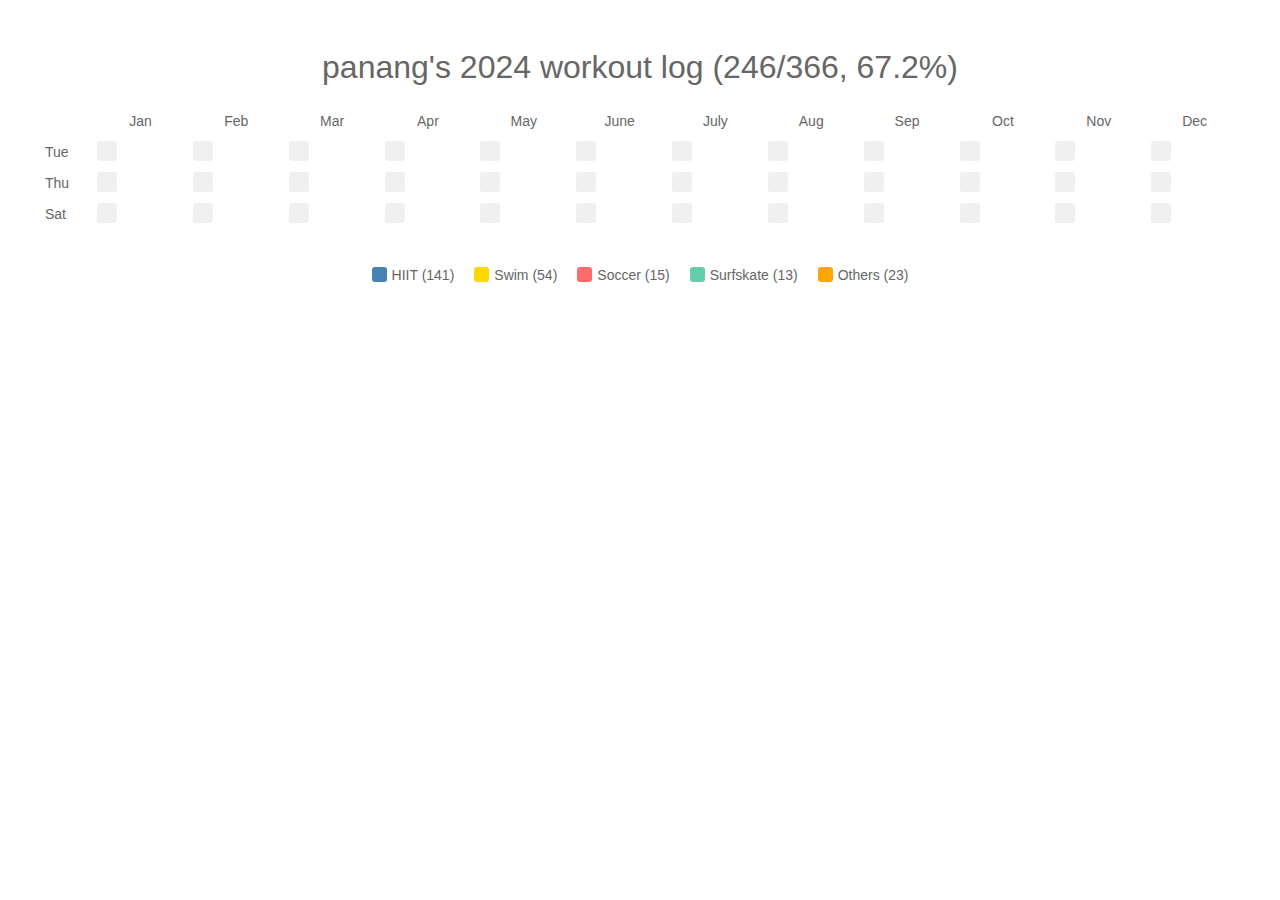
<file: cursor-gen/index.html>
<!DOCTYPE html>
<html lang="zh">
<head>
    <meta charset="UTF-8">
    <meta name="viewport" content="width=device-width, initial-scale=1.0">
    <title>运动记录日志</title>
    <link rel="stylesheet" href="styles.css">
</head>
<body>
    <div class="container">
        <h1 id="yearTitle"></h1>
        <div id="workoutLog"></div>
    </div>
    <script src="data.js"></script>
    <script src="script.js"></script>
</body>
</html>
</file>
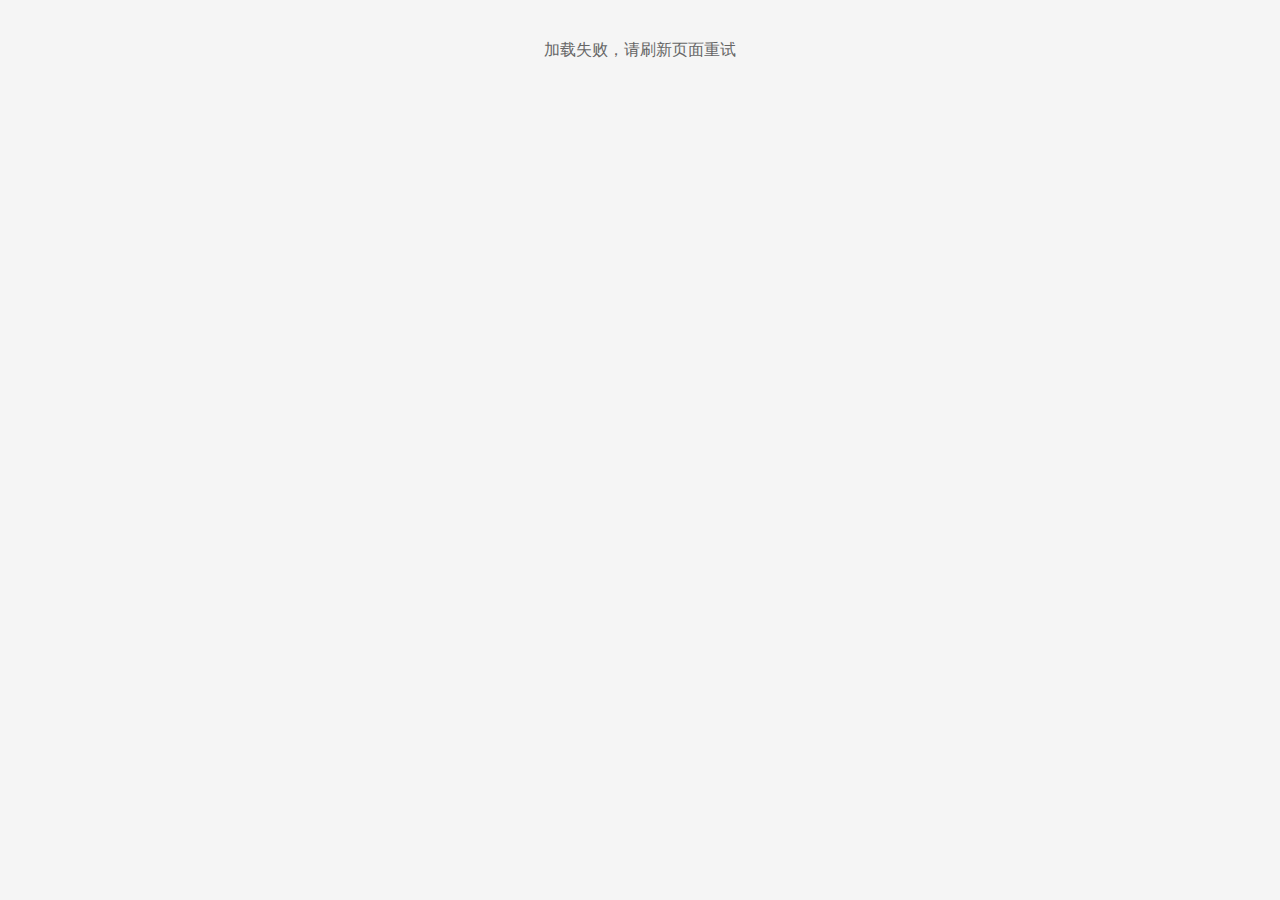
<file: workout.html>
<html>
<meta http-equiv="Access-Control-Allow-Origin" content="*" >
<script type="text/javascript" src="http://d3js.org/d3.v3.min.js"></script>
<script type="text/javascript" src="cal-heatmap.js"></script>
<link rel="stylesheet" href="cal-heatmap.css" />
<script src="https://html2canvas.hertzen.com/dist/html2canvas.min.js"></script>

<style id="dynamic-styles"></style>
<style>
    body {
        font-family: Arial, sans-serif;
        background-color: #f5f5f5;
        margin: 0;
        padding: 20px;
    }
    
    #heatmap-container {
        background-color: white;
        padding: 20px;
        border-radius: 8px;
        box-shadow: 0 2px 10px rgba(0,0,0,0.1);
        width: fit-content;
        margin: 0 auto;
        overflow-x: auto;
        text-align: left;
    }
    
    .heatmap-year {
        margin: 30px 0;
        page-break-inside: avoid;
        width: fit-content;
        display: block;
    }
    
    #save-button {
        position: fixed;
        top: 20px;
        right: 20px;
        padding: 10px 20px;
        background-color: #4CAF50;
        color: white;
        border: none;
        border-radius: 5px;
        cursor: pointer;
        font-size: 14px;
        z-index: 1000;
    }
    
    #save-button:hover {
        background-color: #45a049;
    }
    
    #loading {
        text-align: center;
        padding: 20px;
        font-size: 16px;
        color: #666;
    }
</style>
<div id="loading">正在加载运动数据...</div>
<div id="heatmap-container" style="display: none;"></div>

<script type="text/javascript">
// 只在一处定义年份数据
const yearData = {
    2024: {"1704470400": 1, "1704556800": 4, "1704643200": 3, "1704816000": 1, "1704988800": 5, "1705161600": 5, "1705248000": 5, "1705334400": 5, "1705507200": 1, "1705593600": 1, "1705680000": 4, "1705766400": 2, "1705852800": 3, "1706198400": 5, "1706630400": 1, "1706976000": 2, "1707062400": 5, "1707148800": 2, "1707408000": 5, "1707494400": 5, "1707580800": 1, "1707667200": 1, "1707840000": 1, "1707926400": 1, "1708012800": 2, "1708099200": 4, "1708185600": 1, "1708272000": 1, "1708444800": 1, "1708531200": 1, "1708790400": 2, "1708876800": 3, "1708963200": 1, "1709136000": 1, "1709222400": 1, "1709308800": 2, "1709395200": 4, "1709568000": 1, "1709654400": 1, "1709740800": 1, "1709827200": 1, "1709913600": 4, "1710000000": 2, "1710345600": 1, "1710432000": 1, "1710518400": 4, "1710604800": 2, "1710691200": 1, "1710777600": 5, "1710864000": 1, "1710950400": 1, "1711036800": 4, "1711209600": 4, "1711296000": 3, "1711382400": 1, "1711468800": 1, "1711555200": 1, "1711641600": 1, "1711728000": 4, "1711814400": 2, "1711987200": 1, "1712073600": 1, "1712332800": 2, "1712419200": 1, "1712505600": 1, "1712592000": 1, "1712678400": 1, "1712764800": 1, "1713024000": 2, "1713110400": 3, "1713456000": 1, "1713542400": 1, "1713628800": 2, "1713715200": 1, "1713801600": 1, "1713888000": 1, "1714147200": 2, "1714233600": 5, "1714320000": 1, "1714492800": 1, "1714579200": 2, "1714752000": 1, "1714838400": 4, "1714924800": 1, "1715184000": 1, "1715443200": 2, "1715529600": 3, "1715616000": 1, "1715702400": 1, "1715788800": 1, "1715875200": 1, "1716048000": 2, "1716134400": 1, "1716220800": 1, "1716307200": 1, "1716393600": 1, "1716480000": 5, "1716566400": 5, "1716652800": 2, "1716739200": 3, "1716825600": 1, "1717084800": 5, "1717344000": 1, "1717430400": 1, "1717603200": 1, "1717776000": 1, "1717862400": 2, "1717948800": 1, "1718121600": 1, "1718208000": 1, "1718640000": 1, "1718812800": 1, "1718899200": 1, "1718985600": 2, "1719072000": 2, "1719158400": 1, "1719244800": 1, "1719417600": 1, "1719504000": 1, "1719590400": 2, "1719676800": 2, "1719763200": 3, "1719849600": 1, "1719936000": 1, "1720108800": 1, "1720195200": 2, "1720281600": 2, "1720368000": 1, "1720540800": 1, "1720627200": 1, "1720713600": 1, "1720800000": 2, "1720886400": 2, "1720972800": 3, "1721059200": 1, "1721404800": 2, "1721491200": 2, "1721577600": 1, "1721923200": 1, "1722009600": 1, "1722096000": 2, "1722182400": 3, "1722268800": 1, "1722441600": 1, "1722528000": 2, "1723392000": 3, "1723478400": 1, "1723564800": 1, "1723651200": 1, "1723737600": 1, "1723824000": 2, "1723910400": 2, "1723996800": 1, "1724083200": 1, "1724169600": 1, "1724256000": 1, "1724428800": 2, "1724601600": 2, "1724860800": 1, "1724947200": 2, "1725033600": 2, "1725120000": 2, "1725206400": 1, "1725292800": 1, "1725379200": 1, "1725465600": 1, "1725638400": 2, "1725724800": 2, "1725811200": 3, "1725897600": 1, "1725984000": 1, "1726070400": 1, "1726329600": 2, "1726416000": 2, "1726502400": 2, "1726588800": 1, "1726675200": 1, "1726761600": 1, "1726848000": 2, "1726934400": 2, "1727020800": 1, "1727107200": 1, "1727193600": 5, "1727280000": 1, "1727452800": 2, "1727539200": 1, "1727625600": 1, "1727712000": 2, "1727798400": 5, "1727884800": 5, "1727971200": 5, "1728057600": 5, "1728230400": 2, "1728316800": 1, "1728403200": 1, "1728748800": 2, "1728835200": 1, "1729008000": 1, "1729094400": 1, "1729180800": 1, "1729267200": 2, "1729353600": 2, "1729699200": 5, "1729785600": 5, "1729872000": 5, "1730217600": 1, "1730304000": 1, "1730390400": 1, "1730476800": 1, "1730563200": 2, "1730649600": 3, "1730736000": 1, "1730908800": 1, "1730995200": 1, "1731081600": 1, "1731168000": 2, "1731254400": 3, "1731513600": 1, "1731600000": 1, "1731686400": 2, "1731772800": 1, "1731859200": 1, "1731945600": 1, "1732032000": 1, "1732464000": 1, "1732550400": 1, "1732809600": 1, "1732896000": 2, "1732982400": 5, "1733068800": 1, "1733155200": 1, "1733241600": 1, "1733328000": 1, "1733414400": 1, "1733500800": 4, "1733587200": 1, "1733846400": 1, "1734364800": 1, "1734796800": 4, "1734883200": 1, "1734969600": 1, "1735056000": 1, "1735142400": 1, "1735315200": 5, "1735401600": 4, "1735488000": 3},
    2023: {"1672588800": 1, "1672675200": 1, "1672848000": 1, "1673107200": 1, "1673193600": 1, "1673539200": 1, "1673712000": 1, "1674230400": 1, "1674316800": 5, "1674489600": 5, "1674921600": 1, "1675094400": 1, "1675180800": 1, "1675267200": 1, "1675440000": 1, "1675526400": 2, "1675612800": 3, "1676044800": 1, "1676131200": 2, "1676304000": 1, "1676390400": 1, "1676563200": 1, "1676736000": 2, "1676822400": 1, "1676908800": 1, "1677081600": 1, "1677168000": 1, "1677427200": 1, "1678032000": 1, "1678204800": 1, "1678291200": 1, "1678377600": 5, "1678550400": 2, "1678636800": 3, "1678809600": 1, "1678982400": 5, "1679155200": 2, "1679241600": 1, "1679500800": 1, "1679673600": 1, "1679760000": 2, "1679846400": 1, "1680364800": 2, "1680624000": 1, "1681315200": 1, "1681488000": 1, "1681574400": 2, "1681660800": 3, "1681920000": 1, "1682006400": 1, "1682179200": 5, "1682265600": 5, "1682352000": 5, "1682438400": 1, "1682524800": 1, "1682784000": 5, "1682870400": 5, "1683043200": 2, "1683648000": 5, "1683734400": 5, "1683820800": 1, "1684080000": 1, "1684166400": 1, "1684252800": 5, "1684339200": 1, "1684425600": 1, "1684598400": 2, "1684684800": 3, "1684771200": 1, "1684857600": 1, "1684944000": 1, "1685203200": 2, "1685289600": 1, "1685462400": 1, "1685721600": 1, "1685808000": 4, "1685894400": 3, "1686067200": 1, "1686153600": 1, "1686240000": 1, "1686326400": 4, "1686499200": 1, "1686758400": 1, "1686844800": 1, "1687017600": 2, "1687104000": 1, "1687363200": 4, "1687449600": 2, "1687536000": 1, "1687622400": 1, "1687708800": 3, "1687795200": 1, "1687881600": 1, "1687968000": 1, "1688140800": 5, "1688227200": 1, "1688486400": 1, "1688745600": 2, "1688832000": 2, "1688918400": 3, "1689177600": 1, "1689350400": 2, "1689436800": 2, "1689523200": 1, "1689609600": 1, "1689696000": 1, "1689868800": 1, "1689955200": 2, "1690041600": 2, "1690128000": 3, "1690214400": 1, "1690387200": 1, "1690473600": 1, "1690560000": 1, "1690646400": 4, "1690732800": 1, "1690819200": 1, "1690905600": 1, "1690992000": 1, "1691078400": 1, "1691251200": 1, "1691337600": 3, "1691424000": 5, "1691510400": 1, "1691596800": 1, "1691683200": 1, "1691769600": 4, "1691856000": 1, "1691942400": 1, "1692028800": 1, "1692115200": 1, "1692288000": 1, "1692374400": 4, "1692460800": 2, "1692547200": 1, "1692633600": 3, "1692720000": 1, "1692892800": 1, "1692979200": 2, "1693065600": 4, "1693152000": 1, "1693411200": 1, "1693497600": 1, "1693584000": 1, "1693670400": 4, "1693756800": 1, "1693843200": 1, "1693929600": 1, "1694016000": 1, "1694102400": 1, "1694188800": 1, "1694275200": 4, "1694448000": 1, "1694534400": 1, "1694620800": 1, "1694793600": 5, "1694880000": 5, "1695052800": 1, "1695139200": 1, "1695312000": 1, "1695398400": 4, "1695484800": 4, "1695657600": 1, "1695830400": 1, "1695916800": 2, "1696089600": 5, "1696176000": 5, "1696262400": 5, "1696435200": 4, "1696521600": 2, "1696694400": 1, "1696780800": 1, "1696867200": 1, "1696953600": 1, "1697040000": 5, "1697126400": 4, "1697299200": 4, "1697472000": 1, "1697990400": 1, "1698076800": 1, "1698249600": 1, "1698336000": 5, "1698422400": 1, "1698508800": 2, "1698595200": 5, "1698681600": 1, "1698854400": 1, "1698940800": 1, "1699027200": 4, "1699113600": 2, "1699200000": 1, "1699286400": 1, "1699372800": 5, "1699459200": 1, "1699545600": 5, "1699632000": 4, "1699718400": 2, "1699804800": 1, "1700150400": 1, "1700236800": 4, "1700323200": 2, "1700409600": 3, "1700755200": 1, "1700841600": 4, "1700928000": 2, "1701100800": 5, "1701187200": 1, "1701360000": 1, "1701446400": 4, "1701532800": 2, "1701705600": 1, "1701792000": 1, "1701878400": 1, "1702051200": 4, "1702137600": 4, "1702224000": 1, "1702483200": 1, "1702656000": 4, "1702742400": 2, "1702828800": 1, "1702915200": 1, "1703001600": 1, "1703088000": 1, "1703174400": 1, "1703260800": 4, "1703347200": 2, "1703433600": 3, "1703865600": 4, "1703952000": 2},
    2022: {"1641052800": 1, "1641830400": 1, "1642003200": 1, "1642089600": 1, "1642176000": 2, "1642262400": 1, "1642435200": 1, "1642521600": 1, "1642608000": 1, "1642780800": 2, "1642867200": 1, "1642953600": 1, "1643040000": 1, "1643126400": 1, "1644076800": 1, "1644163200": 1, "1644249600": 1, "1644336000": 1, "1644422400": 1, "1644681600": 2, "1644768000": 1, "1644854400": 1, "1645027200": 1, "1645200000": 2, "1645286400": 1, "1645459200": 1, "1645632000": 1, "1645718400": 1, "1645891200": 1, "1645977600": 1, "1646064000": 1, "1646150400": 1, "1646236800": 1, "1646323200": 1, "1646496000": 1, "1646582400": 1, "1646841600": 1, "1646928000": 1, "1647014400": 1, "1647100800": 1, "1647273600": 1, "1647360000": 1, "1647446400": 1, "1647532800": 1, "1647619200": 1, "1647705600": 1, "1647792000": 1, "1647878400": 1, "1648051200": 1, "1648137600": 1, "1648310400": 1, "1648396800": 1, "1648483200": 1, "1648569600": 1, "1648828800": 1, "1649001600": 1, "1649174400": 1, "1649260800": 1, "1649347200": 1, "1649520000": 1, "1649606400": 3, "1649692800": 1, "1649865600": 1, "1650038400": 1, "1650124800": 2, "1650211200": 1, "1650297600": 1, "1650384000": 1, "1650470400": 1, "1650729600": 1, "1650816000": 1, "1650988800": 1, "1651075200": 1, "1651161600": 1, "1651248000": 1, "1651334400": 1, "1651420800": 1, "1651593600": 1, "1651680000": 1, "1651766400": 1, "1651852800": 1, "1651939200": 2, "1652025600": 3, "1652112000": 1, "1652198400": 1, "1652284800": 1, "1652371200": 1, "1652544000": 2, "1652803200": 5, "1652889600": 1, "1653062400": 1, "1653148800": 2, "1653235200": 3, "1653580800": 1, "1653667200": 1, "1653753600": 2, "1653840000": 1, "1653926400": 1, "1654012800": 1, "1654099200": 1, "1654185600": 1, "1654358400": 2, "1654444800": 1, "1654531200": 1, "1654617600": 1, "1654704000": 1, "1654790400": 1, "1654876800": 1, "1654963200": 2, "1655049600": 1, "1655136000": 1, "1655222400": 1, "1655308800": 1, "1655481600": 2, "1655568000": 2, "1655654400": 3, "1655740800": 1, "1656000000": 1, "1656086400": 1, "1656172800": 2, "1656259200": 1, "1656345600": 1, "1656518400": 1, "1656604800": 1, "1656777600": 2, "1656864000": 3, "1656950400": 1, "1657123200": 1, "1657209600": 1, "1657296000": 2, "1657382400": 2, "1657468800": 1, "1657555200": 1, "1657641600": 1, "1657728000": 1, "1657814400": 1, "1657900800": 1, "1658073600": 1, "1658160000": 1, "1658246400": 1, "1658419200": 1, "1658505600": 1, "1658678400": 1, "1659024000": 1, "1659110400": 1, "1659196800": 1, "1659283200": 1, "1659369600": 1, "1659456000": 1, "1660060800": 1, "1660147200": 1, "1660233600": 1, "1660406400": 1, "1660492800": 3, "1660579200": 1, "1660665600": 1, "1660838400": 5, "1661011200": 2, "1661097600": 1, "1661270400": 1, "1661356800": 1, "1661443200": 1, "1661529600": 2, "1661616000": 2, "1661702400": 3, "1661961600": 1, "1662048000": 1, "1662134400": 1, "1662220800": 1, "1662307200": 1, "1662393600": 1, "1662480000": 1, "1662566400": 1, "1662825600": 1, "1662912000": 1, "1662998400": 1, "1663084800": 1, "1663257600": 5, "1663344000": 4, "1663430400": 4, "1663516800": 1, "1663603200": 1, "1663862400": 1, "1663948800": 4, "1664035200": 2, "1664208000": 1, "1664553600": 4, "1664640000": 2, "1664726400": 2, "1664812800": 2, "1664899200": 1, "1664985600": 4, "1665072000": 2, "1665158400": 1, "1665244800": 1, "1665331200": 1, "1665417600": 1, "1665504000": 1, "1665763200": 4, "1665849600": 4, "1665936000": 3, "1666022400": 1, "1666108800": 1, "1666195200": 5, "1666281600": 1, "1666368000": 4, "1666454400": 2, "1666627200": 1, "1666972800": 4, "1667059200": 2, "1667145600": 3, "1667232000": 5, "1667318400": 1, "1667491200": 5, "1667577600": 1, "1667664000": 1, "1667923200": 1, "1668009600": 1, "1668096000": 1, "1668182400": 4, "1668268800": 2, "1668355200": 3, "1668528000": 1, "1668614400": 1, "1668700800": 1, "1668787200": 4, "1668873600": 2, "1668960000": 1, "1669046400": 1, "1669132800": 1, "1669478400": 4, "1669651200": 5, "1669737600": 1, "1669824000": 1, "1669996800": 5, "1670342400": 1, "1670428800": 1, "1670515200": 3, "1670688000": 1, "1670774400": 1, "1670860800": 1, "1671120000": 1, "1671292800": 1, "1671379200": 1, "1671465600": 1, "1672416000": 4},
    2021: {"1609430400": 2, "1609516800": 1, "1609603200": 1, "1609776000": 1, "1609862400": 1, "1610035200": 1, "1610208000": 2, "1610640000": 1, "1610726400": 2, "1610812800": 1, "1610985600": 1, "1611331200": 2, "1611590400": 1, "1611676800": 1, "1611936000": 1, "1612022400": 2, "1612540800": 2, "1612886400": 2, "1612972800": 1, "1613145600": 1, "1613232000": 1, "1613318400": 1, "1613404800": 2, "1613491200": 1, "1613577600": 1, "1613664000": 1, "1613750400": 1, "1613923200": 2, "1614009600": 1, "1614096000": 1, "1614182400": 1, "1614355200": 2, "1614441600": 1, "1614528000": 1, "1614700800": 1, "1614787200": 1, "1614960000": 1, "1615046400": 2, "1615132800": 1, "1615219200": 1, "1615305600": 1, "1615392000": 4, "1615564800": 1, "1615651200": 2, "1615824000": 1, "1615910400": 1, "1615996800": 1, "1616169600": 2, "1616256000": 1, "1616342400": 1, "1616428800": 1, "1616515200": 1, "1616774400": 2, "1616860800": 1, "1616947200": 3, "1617292800": 1, "1617379200": 2, "1617465600": 4, "1617552000": 1, "1617638400": 1, "1617811200": 1, "1617897600": 1, "1617984000": 1, "1618070400": 2, "1618156800": 3, "1618329600": 1, "1618416000": 1, "1618588800": 1, "1618675200": 2, "1618848000": 1, "1618934400": 1, "1619193600": 2, "1619366400": 1, "1619539200": 1, "1619798400": 1, "1619884800": 1, "1619971200": 2, "1620057600": 1, "1620144000": 1, "1620230400": 1, "1620403200": 1, "1620489600": 2, "1620748800": 1, "1620835200": 4, "1621008000": 2, "1621094400": 1, "1621267200": 1, "1621353600": 1, "1621440000": 1, "1621526400": 1, "1621612800": 2, "1621699200": 2, "1621785600": 1, "1621872000": 1, "1621958400": 1, "1622131200": 1, "1622217600": 2, "1622304000": 1, "1622649600": 1, "1622736000": 1, "1622822400": 1, "1622908800": 2, "1622995200": 3, "1623254400": 4, "1623427200": 1, "1623600000": 2, "1624032000": 1, "1624118400": 2, "1624204800": 3, "1624377600": 1, "1624550400": 1, "1624636800": 2, "1624723200": 1, "1624982400": 1, "1625068800": 1, "1625241600": 2, "1625328000": 2, "1625414400": 3, "1625500800": 1, "1625673600": 4, "1625760000": 1, "1625846400": 2, "1625932800": 2, "1626019200": 1, "1626105600": 1, "1626451200": 2, "1626537600": 2, "1626624000": 1, "1626969600": 1, "1627574400": 1, "1627660800": 2, "1627747200": 2, "1627833600": 3, "1627920000": 1, "1628006400": 1, "1628092800": 1, "1628265600": 2, "1628352000": 2, "1628438400": 1, "1628611200": 1, "1628870400": 2, "1628956800": 2, "1629043200": 3, "1629475200": 2, "1629561600": 2, "1629734400": 1, "1630080000": 2, "1630166400": 2, "1630252800": 3, "1630339200": 1, "1630425600": 1, "1630512000": 1, "1630684800": 2, "1630771200": 2, "1630857600": 1, "1631030400": 1, "1631116800": 4, "1631203200": 1, "1631289600": 2, "1631376000": 2, "1631548800": 1, "1631635200": 1, "1631721600": 1, "1631980800": 1, "1632067200": 1, "1632153600": 2, "1632240000": 1, "1632326400": 1, "1632412800": 1, "1632499200": 2, "1632672000": 3, "1632844800": 1, "1633017600": 2, "1633104000": 1, "1633190400": 2, "1633363200": 1, "1633449600": 5, "1633536000": 5, "1633795200": 1, "1633881600": 3, "1633968000": 1, "1634227200": 1, "1634313600": 4, "1634572800": 1, "1634659200": 1, "1634745600": 1, "1634832000": 1, "1635004800": 2, "1635091200": 1, "1635177600": 1, "1635264000": 1, "1635350400": 1, "1635436800": 1, "1635609600": 2, "1635696000": 1, "1635782400": 1, "1636041600": 1, "1636128000": 1, "1636214400": 2, "1636300800": 1, "1636387200": 1, "1636732800": 1, "1636819200": 2, "1636905600": 1, "1636992000": 1, "1637078400": 1, "1637164800": 4, "1637424000": 2, "1637510400": 1, "1637596800": 1, "1637683200": 1, "1637769600": 1, "1637942400": 1, "1638028800": 2, "1638201600": 1, "1638288000": 1, "1638374400": 1, "1638460800": 1, "1638633600": 2, "1638720000": 1, "1638806400": 1, "1638892800": 1, "1639065600": 1, "1639152000": 1, "1639238400": 2, "1639411200": 1, "1639497600": 1, "1639584000": 1, "1639670400": 1, "1639843200": 2, "1639929600": 1, "1640102400": 1, "1640188800": 1, "1640448000": 2, "1640534400": 1, "1640620800": 1, "1640707200": 0, "1640793600": 0, "1640880000": 0}
};

// 从yearData获取年份列表，并按降序排序
const years = Object.keys(yearData)
    .map(Number)
    .sort((a, b) => b - a);

// 创建样式和容器
function createContainers() {
    // 生成CSS样式
    const styles = years.map((year, index) => {
        // 根据年份数量动态计算 opacity
        const minOpacity = 0.3; // 设置最小透明度
        const opacityStep = years.length <= 4 
            ? 0.2 
            : (1 - minOpacity) / (years.length - 1); // 动态计算步长
        const opacity = Math.max(1 - index * opacityStep, minOpacity);
        
        return `#cal-heatmap-${year} { opacity: ${opacity.toFixed(2)}; }`;
    }).join('\n');
    
    document.getElementById('dynamic-styles').textContent = styles;
    
    // 生成容器DIVs
    const container = document.getElementById('heatmap-container');
    years.forEach(year => {
        const div = document.createElement('div');
        div.id = `cal-heatmap-${year}`;
        div.className = 'heatmap-year';
        container.appendChild(div);
    });
}

// 计算有记录的天数
function getRecordedDays(data) {
    return Object.keys(data).length;
}

// 获取全年天数
function getDaysInYear(year) {
    return ((year % 4 === 0 && year % 100 !== 0) || year % 400 === 0) ? 366 : 365;
}

// 创建热力图的函数
function createHeatmap(year) {
    const legendDesc = (year === 2021) 
        ? ["HIIT", "Swim", "Soccer", "Walk", "Others"]
        : ["HIIT", "Swim", "Soccer", "Surfskate", "Others"];

    const recordedDays = getRecordedDays(yearData[year]);
    const totalDays = getDaysInYear(year);
    const percentage = (recordedDays / totalDays * 100).toFixed(1);
    
    var cal = new CalHeatMap();
    cal.init({
        itemSelector: `#cal-heatmap-${year}`,
        domain: "year",
        subDomain: "day",
        cellSize: 10,
        cellRadius: 1,
        domainLabelFormat: "",
        domainMargin: [40,0,0,28],
        range: 1,
        legend: [1, 2, 3, 4],
        legendHorizontalPosition: "center",
        legendCellSize: 10,
        legendDesc: legendDesc,
        graphTitle: `pananq's ${year} workout log (${recordedDays}/${totalDays}, ${percentage}%)`,
        start: new Date(year, 0),
        data: yearData[year]
    });
}

// 在所有热力图渲染完成后，添加保存按钮和保存功能
function addSaveButton() {
    const button = document.createElement('button');
    button.id = 'save-button';
    button.innerHTML = '💾 保存为图片';
    button.onclick = async () => {
        try {
            // 显示加载状态
            button.innerHTML = '⏳ 生成中...';
            button.disabled = true;
            
            const container = document.getElementById('heatmap-container');
            
            // 等待一下确保所有内容都渲染完成
            await new Promise(resolve => setTimeout(resolve, 300));
            
            // 使用更好的配置进行截图
            const canvas = await html2canvas(container, {
                backgroundColor: '#ffffff',
                scale: 2, // 提高分辨率
                useCORS: true,
                allowTaint: true,
                width: container.scrollWidth,
                height: container.scrollHeight,
                scrollX: 0,
                scrollY: 0
            });
            
            // 转换为图片并下载
            const link = document.createElement('a');
            const currentDate = new Date().toISOString().split('T')[0];
            link.download = `workout-heatmap-${currentDate}.png`;
            link.href = canvas.toDataURL('image/png', 1.0);
            link.click();
            
            // 恢复按钮状态
            button.innerHTML = '✅ 保存成功';
            setTimeout(() => {
                button.innerHTML = '💾 保存为图片';
                button.disabled = false;
            }, 2000);
            
        } catch (error) {
            console.error('保存图片失败:', error);
            button.innerHTML = '❌ 保存失败';
            setTimeout(() => {
                button.innerHTML = '💾 保存为图片';
                button.disabled = false;
            }, 2000);
        }
    };
    document.body.appendChild(button);
}

// 修改初始化代码，优化加载速度
async function initializeHeatmaps() {
    try {
        // 创建容器
        createContainers();
        
        // 逐个创建热力图，减少等待时间
        for (const year of years) {
            await new Promise(resolve => {
                createHeatmap(year);
                // 减少渲染等待时间
                setTimeout(resolve, 200);
            });
        }
        
        // 隐藏加载提示，显示热力图容器
        document.getElementById('loading').style.display = 'none';
        document.getElementById('heatmap-container').style.display = 'block';
        
        // 减少最终等待时间
        await new Promise(resolve => setTimeout(resolve, 100));
        
        // 添加保存按钮
        addSaveButton();
        
        console.log('所有热力图已加载完成');
        
    } catch (error) {
        console.error('初始化热力图失败:', error);
        document.getElementById('loading').innerHTML = '加载失败，请刷新页面重试';
    }
}

// 启动初始化
initializeHeatmaps();
</script>

</html>
</file>
<file: cursor-gen/styles.css>
.container {
    max-width: 1200px;
    margin: 0 auto;
    padding: 20px;
    font-family: Arial, sans-serif;
}

h1 {
    text-align: center;
    color: #666;
    font-weight: normal;
}

.workout-grid {
    display: grid;
    grid-template-columns: 50px repeat(12, 1fr);
    gap: 5px;
    margin-bottom: 40px;
}

.month-header {
    text-align: center;
    color: #666;
    font-size: 14px;
    padding: 5px;
}

.day-label {
    color: #666;
    font-size: 14px;
    padding: 5px;
}

.workout-cell {
    width: 20px;
    height: 20px;
    border-radius: 3px;
    margin: 2px;
}

.legend {
    display: flex;
    justify-content: center;
    gap: 20px;
    margin-top: 10px;
}

.legend-item {
    display: flex;
    align-items: center;
    font-size: 14px;
    color: #666;
}

.legend-color {
    width: 15px;
    height: 15px;
    border-radius: 3px;
    margin-right: 5px;
}

/* 运动类型对应的颜色 */
.HIIT { background-color: #4682B4; }
.Swim { background-color: #FFD700; }
.Soccer { background-color: #FF6B6B; }
.Surfskate { background-color: #66CDAA; }
.Others { background-color: #FFA500; }
.empty { background-color: #f0f0f0; }
</file>
<file: cal-heatmap.css>
/* Cal-HeatMap CSS */

.cal-heatmap-container {
	display: block;
}

.cal-heatmap-container .graph
{
	font-family: "Lucida Grande", Lucida, Verdana, sans-serif;
}

.cal-heatmap-container .graph-label
{
	fill: #999;
	font-size: 10px
}

.cal-heatmap-container .graph-title
{
	fill: #999;
	font-size: 12px
}

.cal-heatmap-container .graph, .cal-heatmap-container .graph-legend rect {
	shape-rendering: crispedges
}

.cal-heatmap-container .graph-rect
{
	fill: #ededed
}

.cal-heatmap-container .graph-subdomain-group rect:hover
{
	stroke: #000;
	stroke-width: 1px
}

.cal-heatmap-container .subdomain-text {
	font-size: 8px;
	fill: #999;
	pointer-events: none
}

.cal-heatmap-container .hover_cursor:hover {
	cursor: pointer
}

.cal-heatmap-container .qi {
	background-color: #999;
	fill: #999
}

/*
Remove comment to apply this style to date with value equal to 0
.q0
{
	background-color: #fff;
	fill: #fff;
	stroke: #ededed
}
*/


.cal-heatmap-container .q1
{
	/*background-color: #cedb9c;
	fill: #9cc069*/
	background-color: rgb(78, 121, 167);
	fill: rgb(78, 121, 167)
}

.cal-heatmap-container .q2
{
	/*background-color: #b5cf6b;
	fill: #669d45*/
	background-color: rgb(237, 201, 73);
	fill: rgb(237, 201, 73)
	
}

.cal-heatmap-container .q3
{
	/*background-color: #637939;
	fill: #637939*/
	background-color: rgb(225, 87, 89);
	fill: rgb(225, 87, 89)
	
}

.cal-heatmap-container .q4
{
	/*background-color: #3b6427;
	fill: #3b6427*/
	background-color: rgb(118, 183, 178);
	fill: rgb(118, 183, 178)
}

.cal-heatmap-container .q5
{
/*	background-color: #dae289;
	fill: #dae289*/
	background-color: rgb(242, 142, 44);
	fill: rgb(242, 142, 44)
}

.cal-heatmap-container rect.highlight
{
	stroke:#444;
	stroke-width:1
}

.cal-heatmap-container text.highlight
{
	fill: #444
}

.cal-heatmap-container rect.highlight-now
{
	stroke: red
}

.cal-heatmap-container text.highlight-now
{
	fill: red;
	font-weight: 800
}

.cal-heatmap-container .domain-background {
	fill: none;
	shape-rendering: crispedges
}

.ch-tooltip {
	padding: 10px;
	background: #222;
	color: #bbb;
	font-size: 12px;
	line-height: 1.4;
	width: 140px;
	position: absolute;
	z-index: 99999;
	text-align: center;
	border-radius: 2px;
	box-shadow: 2px 2px 2px rgba(0,0,0,0.2);
	display: none;
	box-sizing: border-box;
}

.ch-tooltip::after{
	position: absolute;
	width: 0;
	height: 0;
	border-color: transparent;
	border-style: solid;
	content: "";
	padding: 0;
	display: block;
	bottom: -6px;
	left: 50%;
	margin-left: -6px;
    border-width: 6px 6px 0;
    border-top-color: #222;
}
</file>
